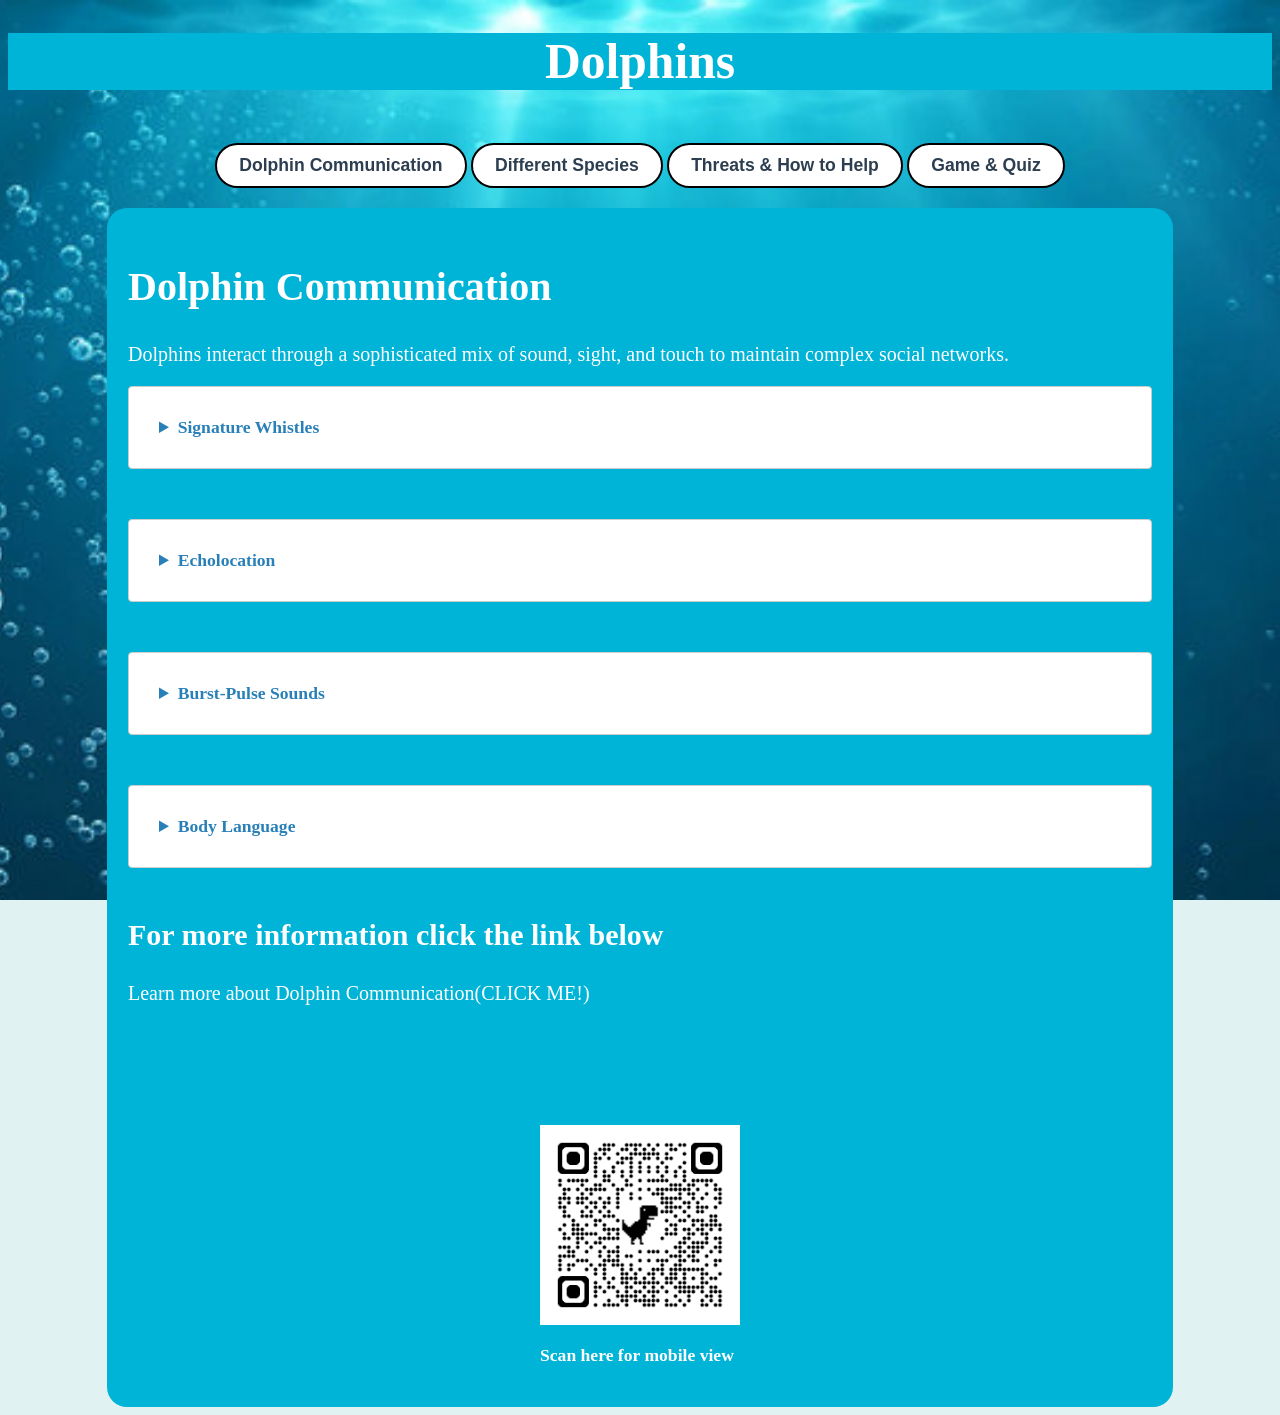
<file: index.html>
<!DOCTYPE html>
<html lang="en">
<head>
    <meta charset="UTF-8">
    <title>Dolphins</title>
    <link rel="stylesheet" href="style.css">
    <script src="main.js" defer></script>
    <meta name="viewport" content="width=device-width, initial-scale=1.0">
	

    <!-- for iphone -->
<link rel="apple-touch-icon" href="images/Icon.png">

    <!-- For android -->
    <link rel="icon" type="image/png" sizes="192x192" href="images/Icon.png">
</head>
<body>
    <header>
        <h1 id="main-title">Dolphins</h1>
    </header>
    <nav id="button">
        <!-- Hamburger Button -->
        <button id="hamIcon">Open Menu</button>
        <ul>
            <li><button id="page1btn">Dolphin Communication</button></li>
            <li><button id="page2btn">Different Species</button></li>
            <li><button id="page3btn">Threats & How to Help</button></li>
            <li><button id="page4btn">Game & Quiz</button></li>
        </ul>
    </nav>
    <main id="pagecontainer">
        <!-- Page1-->
        <section class="page" id="page1">
            <h2>Dolphin Communication</h2>
            <p id="semi-title">Dolphins interact through a sophisticated mix of sound, sight, and touch to maintain complex social networks.</p>
            <details>
                <summary>Signature Whistles</summary>
                <p>Unique vocalizations developed in their first year that serve as individual names for life-long identification.</p>
                <div class="label">More Details:</div>
                <ul>
                    <li>Calves invent these acoustics to broadcast identity and call specific pod members.</li>
                    <li>Amazingly, dolphins can remember a former mate's whistle for over 20 years.</li>
                    <li>These whistles are unique and vary across different dolphin groups.</li>
                </ul>
				
                <div>
                    <button id="dolphinPlayBtn">Click here for Dolphin Whistle</button>
                </div>
            </details>
            <details>
                <summary>Echolocation</summary>
                <p>High-frequency clicks used to map dark underwater surroundings and locate hidden, buried prey with extreme precision.</p>
                <div class="label">More Details:</div>
                <ul>
                    <li>Clicks project through the fatty forehead (melon) and bounce off objects.</li>
                    <li>The returning echoes travel through the lower jaw directly to the inner ear, mapping a football field's distance.</li>
                    <li>This acoustic sense can detect small differences in shape and texture underwater.</li>
                </ul>
                <img id="Echolocation" src="images/Echolocation.jpg" alt="Diagram showing dolphin echolocation waves bouncing off prey">
            </details>
            <details>
                <summary>Burst-Pulse Sounds</summary>
                <p>Rapid sound bursts released so closely together they sound like squawks, used to signal aggression or maintain social order.</p>
                <div class="label">More Details:</div>
                <ul>
                    <li>Dominant dolphins rely on these sounds to scold younger pod members and defuse physical fights.</li>
                    <li>Pods also use distinct burst patterns to sync up when herding bait balls of fish.</li>
                    <li>These physical acoustics offer critical cues during chaotic situations.</li>
                </ul>
				
                <div>
                    <button id="burstPulsePlayBtn">Click here for Dolphin Burst-Pulse Sound</button>
                </div>
            </details>
            <details>
                <summary>Body Language</summary>
                <p>Leaping, tail-slapping, spyhopping, and jaw-clapping express immediate emotion or signal long-distance danger to the pod.</p>
                <div class="label">More Details:</div>
                <ul>
                    <li>Slapping a tail on the surface creates a loud boom that warns of predators.</li>
                    <li>Flippers are also packed with nerve endings, meaning rubbing against each other cements vital social bonds.</li>
                    <li>Physical leaps out of the water can serve as navigation marks for the pod.</li>
                </ul>
                <img id="BodyLanguage" src="images/Body%20Language.jpg" alt="Dolphins leaping out of the water displaying body language">
            </details>
            <p class="links">For more information click the link below</p>
            <div class="link-container">
                <a href="https://uk.whales.org/whales-dolphins/how-do-dolphins-communicate/" target="_blank" class="custom-link">Learn more about Dolphin Communication(CLICK ME!)</a>
            </div>

            <img id="QRCODE" src="images/QRCODE.png" alt="QR Code for mobile view navigation">
            <p id="QRTitle">Scan here for mobile view</p>
        </section>

        <!-- Page2-->
        <section class="page" id="page2">
            <h2>Different Species</h2>
            <p class="semi-title">The dolphin family is incredibly diverse, spanning open oceanic environments to muddy freshwater rivers.</p>
            <details>
                <summary>Common Bottlenose Dolphin</summary>
                <p>Famous for its coastal presence, high intelligence, and complex fission-fusion social structures.</p>
                <div class="label">More Details:</div>
                <ul>
                    <li>This globally recognized species has a brain-to-body ratio second only to humans.</li>
                    <li>In places like Shark Bay, they display tool use by wearing sea sponges on their beaks to safely forage the rocky seafloor.</li>
                    <li>They form tight social partnerships to navigate the marine world.</li>
                </ul>
                <img id="BottleNose" src="images/BottleNose.png" alt="A common bottlenose dolphin swimming near the surface">
            </details>
            <details>
                <summary>Orca (Killer Whale)</summary>
                <p>The largest dolphin species on earth, growing up to 10 metres and reigning as apex predators.</p>
                <div class="label">More Details:</div>
                <ul>
                    <li>Orcas belong strictly to the dolphin family.</li>
                    <li>Their pods are matrilineal, passing down highly advanced, culture-specific hunting techniques—like beach rubbing or ice tipping—through generations.</li>
                    <li>Different ecotypes have completely different vocabularies and hunting strategies.</li>
                </ul>
                <img id="Orca" src="images/Orca.jpg" alt="An Orca whale leaping out of the ocean water">
            </details>
            <details>
                <summary>Amazon River Dolphin</summary>
                <p>A freshwater species known for its pink coloration and unique physical adaptations for jungle rivers.</p>
                <div class="label">More Details:</div>
                <ul>
                    <li>Their pink color comes from blood capillaries near the skin surface.</li>
                    <li>Unfused neck vertebrae let them turn their heads 90 degrees to swim through flooded rainforest trees, using sensory snout hairs to find fish.</li>
                    <li>They are solitary hunters perfectly adjusted to muddy river paths.</li>
                </ul>
                <img id="Amazon" src="images/Amazon.jpg" alt="A pink Amazon River dolphin surfacing in a river">
            </details>
            <details>
                <summary>Maui's Dolphin</summary>
                <p>A critically endangered species found only in New Zealand, recognized as the smallest marine dolphin.</p>
                <div class="label">More Details:</div>
                <ul>
                    <li>Fewer than 60 individuals remain in the wild.</li>
                    <li>They sport a rounded, Mickey Mouse-ear dorsal fin.</li>
                    <li>Because females reproduce slowly (one calf every 3 years), accidental fishing net drownings threaten total extinction.</li>
                </ul>
                <img id="Maui" src="images/Maui.jpg" alt="The rare Maui's dolphin with its distinct rounded dorsal fin">
            </details>
            <p class="links">For more information click the link below</p>
            <div class="link-container">
                <a href="https://www.activewild.com/types-of-dolphins/" target="_blank" class="custom-link">Learn more about the different Dolphin Species(CLICK ME!)</a>
            </div>
        </section>

        <!-- Page3-->
        <section class="page" id="page3">
            <h2>Threats</h2>
            <p class="semi-title">Human activities, industrialization, and commercial shipping pose severe risks to global dolphin populations.</p>
            <details>
                <summary>Pollution</summary>
                <p>Marine plastic, discarded ghost fishing gear, and chemical runoffs heavily contaminate their food supply.</p>
                <div class="label">More Details:</div>
                <ul>
                    <li>Toxins multiply up the food chain (bioaccumulation), weakening their immune systems.</li>
                    <li>Meanwhile, underwater sound pollution from military sonar and shipping vessels can cause internal ear bleeding.</li>
                    <li>Ingested microplastics ruin digestive tracks over time.</li>
                </ul>
                <img id="Pollution" src="images/Pollution.jpg" alt="Plastic waste and marine debris polluting ocean waters">
            </details>
            <details>
                <summary>Habitat Loss</summary>
                <p>Coastal development, river damming, and shoreline destruction ruin critical feeding and nursery grounds.</p>
                <div class="label">More Details:</div>
                <ul>
                    <li>River dams slice populations into isolated gene pools, causing severe inbreeding.</li>
                    <li>Coastal mangrove removal eliminates the nurseries of their prey, while fertilizer runoff creates dead zones empty of fish.</li>
                    <li>Boat traffic paths push wild groups out of safe zones.</li>
                </ul>
                <img id="Habitat" src="images/Habitat.webp" alt="Coastal industrial development impacting marine habitats">
            </details>
			
            <p class="links">For more information click the link below</p>
            <div class="link-container">
                <a href="https://www.dolphinresearchaustralia.org/learn-about-dolphin-whales/threats-to-dolphins/" target="_blank" class="custom-link">Learn more about the different Dolphin Species(CLICK ME!)</a>
            </div>
			 
            <h2>How to help</h2>
            <p class="semi-title">Individual actions, lifestyle adjustments, and global advocacy can contribute significantly to dolphin conservation.</p>
            <details>
                <summary>Reduce Plastic Waste</summary>
                <p>Use reusable everyday items to keep microplastics and lethal debris out of ocean ecosystems.</p>
                <div class="label">More Details:</div>
                <ul>
                    <li>Opting for cloth bags stops plastic from breaking down into the marine food web.</li>
                    <li>Cutting up plastic six-pack rings prevents loops from catching on blowholes, and local beach cleanups halt trash before it floats away.</li>
                    <li>Reducing general single-use items cuts total pollution.</li>
                </ul>
                <img id="Reduce" src="images/Reduce.jpg" alt="Reusable bags and containers replacing single use items">
            </details>
            <details>
                <summary>Support Marine Sanctuaries</summary>
                <p>Protect crucial ocean habitats through dedicated volunteering, donating, or supporting eco-friendly policies.</p>
                <div class="label">More Details:</div>
                <ul>
                    <li>Sanctuaries provide safe zones free from commercial trawling, shipping traffic, and deep-sea mining.</li>
                    <li>Supporting strictly regulated eco-tourism operators ensures wild pods are never struck by reckless boats.</li>
                    <li>Donations supply crucial funding for tracking migratory routes.</li>
                </ul>
                <img id="Support" src="images/Support.jpg" alt="A protected marine wildlife preserve sanctuary area">
            </details>
			
            <p class="links">For more information click the link below</p>
            <div class="link-container">
                <a href="https://www.wilddolphinproject.org/12-ways-to-save-dolphins/" target="_blank" class="custom-link">Learn more about Threats for dolphins(CLICK ME!)</a>
            </div>
        </section>

        <!-- Page4-->
        <section class="page" id="page4">
            <h2>Game & Quiz</h2>
			<p class="Rules">Rules: Avoid getting hit by the rubbish falling,Last as long as you can.</p>
           <p class="Rules">use a & d key or left & right arrow to move the dolphin,for mobile drag the screen</p>
            <div id="game-controls">
                <div id="game-timer">Time: 0s</div>
                <button id="start-stop-btn">Start Game</button>
            </div>
            <div id="game-arena">
                <img id="player-dolphin" src="images/dolphin.png" alt="Dolphin Player Character">
            </div>
        
            <!-- QUIZ -->
              <h2 id="Quiz">MCQ Quiz</h2>

            <fieldset>
                <legend>1. How long can a dolphin remember a former mate's signature whistle?</legend>
                <label><input type="radio" name="q1" value="Over 5 years"> Over 5 years</label>
                <label><input type="radio" name="q1" value="Over 10 years"> Over 10 years</label>
                <label><input type="radio" name="q1" value="Over 20 years"> Over 20 years</label>
                <label><input type="radio" name="q1" value="Over 30 years"> Over 30 years</label>
            </fieldset>

            <fieldset>
                <legend>2. Through which body part do returning echolocation echoes travel to reach the inner ear?</legend>
                <label><input type="radio" name="q2" value="The fatty forehead (melon)"> The fatty forehead (melon)</label>
                <label><input type="radio" name="q2" value="The lower jaw"> The lower jaw</label>
                <label><input type="radio" name="q2" value="The blowhole"> The blowhole</label>
                <label><input type="radio" name="q2" value="The pectoral flippers"> The pectoral flippers</label>
            </fieldset>

            <fieldset>
                <legend>3. Which species displays tool use by wearing sea sponges on their beaks?</legend>
                <label><input type="radio" name="q3" value="Amazon River Dolphin"> Amazon River Dolphin</label>
                <label><input type="radio" name="q3" value="Orca (Killer Whale)"> Orca (Killer Whale)</label>
                <label><input type="radio" name="q3" value="Maui's Dolphin"> Maui's Dolphin</label>
                <label><input type="radio" name="q3" value="Common Bottlenose Dolphin"> Common Bottlenose Dolphin</label>
            </fieldset>

            <fieldset>
                <legend>4. What physical adaptation lets the Amazon River Dolphin turn its head 90 degrees?</legend>
                <label><input type="radio" name="q4" value="Unfused neck vertebrae"> Unfused neck vertebrae</label>
                <label><input type="radio" name="q4" value="Sensory snout hairs"> Sensory snout hairs</label>
                <label><input type="radio" name="q4" value="Specialized blood capillaries"> Specialized blood capillaries</label>
                <label><input type="radio" name="q4" value="A highly flexible dorsal fin"> A highly flexible dorsal fin</label>
            </fieldset>

            <fieldset>
                <legend>5. What specific type of threat can cause internal ear bleeding in wild dolphins?</legend>
                <label><input type="radio" name="q5" value="Microplastics"> Microplastics</label>
                <label><input type="radio" name="q5" value="Chemical fertilizer runoff"> Chemical fertilizer runoff</label>
                <label><input type="radio" name="q5" value="Underwater sound pollution"> Underwater sound pollution</label>
                <label><input type="radio" name="q5" value="Coastal mangrove removal"> Coastal mangrove removal</label>
            </fieldset>

            <button type="button" id="btnSubmit">Submit Quiz</button>
            <button type="button" id="btnRetry">Retry Quiz</button> 

            <div id="scorebox">Score: 0</div>
        </section>
    </main>
</body>
</html>
</file>
<file: style.css>
body {
    background-image: url('images/Background.jpg');
    background-size: cover;
    background-position: center;
    background-attachment: fixed;
    background-color: #e0f2f1;
}

.page {
    width: 80vw;
    margin: 0 auto; 
    min-height: 80vh;
    border: 1px solid transparent;
    padding: 20px; 
}

#Echolocation, 
#BodyLanguage, 
#BottleNose, 
#Orca,
#Amazon,
#Maui,
#Pollution,
#Habitat,
#Reduce,
#Support {
    display: block;       
    margin: 20px auto;     
    max-width: 100%;     
    width: 450px;          
    height: auto;         
    padding-left: 0;     
}

#QRCODE {
    display: block;       
    margin: 20px auto;     
    max-width: 100%;     
    width: 200px;          
    height: auto;         
    padding-left: 0;
    padding-top: 100px;
}

#QRTitle {
    color: White;
    font-weight: bold;
    display: block;       
    margin: 20px auto;        
    width: 200px;          
    height: auto;         
    padding-left: 0;
}

h2 { color: white; font-size: 2.5rem; }
#semi-title { color: white; font-size: 20px; }
#main-title { text-align: center; background-color: #00B4D8; color: white; cursor: pointer; font-size: 3.1rem; }
.semi-title { color: white; font-size: 20px; }

#button {
    display: flex;
    justify-content: center;
}

p { font-size: 1.1rem; }

nav ul li {
    display: inline;
}

ul { font-size: 1.1rem; }

#page1, #page2, #page3, #page4 {
    background: #00B4D8;
    border-radius: 20px;
}

#hamIcon {
    display: none;
}

@media (max-width: 800px) {
    nav ul li {
        display: block;
    }

    #hamIcon {
        display: block;
    }

    nav ul {
        display: none;
    }

    #QRCODE, #QRTitle {
        display: none;
    }

    body {
        background-image: url('images/Background.jpg');
        background-attachment: scroll; 
        background-size: 100% 100%;
    }
}

nav ul.menuShow {
    display: block;
}

details {
    background: #ffffff;
    margin: 10px 0;
    border: 1px solid #ccc;
    border-radius: 4px;
    margin-bottom: 50px;
    padding: 30px;
    opacity: 0;
    transform: translateY(30px);
    transition: opacity 0.6s ease-out, transform 0.6s ease-out;
}

summary {
    font-size: 1.1rem;
    font-weight: bold;
    color: #2980b9;
    cursor: pointer;
    outline: none;
}

.label {
    font-weight: bold;
}

nav#button ul {
    padding: 0;
    margin: 20px 0;
    gap: 12px;
    justify-content: center;
}

nav#button button {
    background-color: #ffffff;
    color: #2c3e50;
    padding: 10px 22px;
    font-weight: bold;
    border-radius: 30px;
    cursor: pointer;
    font-size: 1.1rem;
    border: 2px solid black;  
}

nav#button button:hover {
    background-color: #00b4d8;
    color: #ffffff;
}

details.show {
    opacity: 1;
    transform: translateY(0);
}

#game-controls {
    display: flex;
    justify-content: space-between;
    align-items: center;
    padding-bottom: 15px;
    margin-bottom: 15px;
}

#game-timer {
    font-size: 1.5rem;
    font-weight: bold;
    color: white;
}

#start-stop-btn {
    background-color: #ffffff;
    color: Black;
    border: 2px solid black;
    padding: 8px 18px;
    font-size: 1rem;
    font-weight: bold;
    border-radius: 20px;
    cursor: pointer;
}

#start-stop-btn:hover {
    background-color: #2c3e50;
    color: white;
}

#game-arena {
    position: relative;     
    width: 60%;
    margin: 0 auto; 
    height: 400px;             
    background-image: url('images/Background.jpg');  
    border-radius: 12px;
    overflow: hidden;           
    touch-action: none;
}

#player-dolphin {
    position: absolute;
    bottom: 20px;
    left: 50%;
    width: 70px;  
    height: auto; 
    user-select: none;
    -webkit-user-drag: none;
}

.rubbish {
    position: absolute;  
    top: -60px;
    width: 40px;  
    height: 40px; 
    object-fit: contain;
    pointer-events: none;
}

@media (max-width: 800px) {
    .page {
        width: 90vw; 
        padding: 10px;
    }

    #game-arena {
        width: 100%; 
        height: 50vh;
    }
}

#Quiz { color: white; }
.Rules { color: white; font-size: 1.4rem; }

fieldset {
    border: none;
    background-color: #FFFFFF26;
    border-radius: 12px;
    padding: 20px;
    margin-bottom: 20px;
    text-align: left;
    font-size: 1.2rem;
}

legend {
    color: white;
    background-color: #00A3C4;
    font-size: 1.4rem;
    font-weight: bold;
    padding: 0;
    margin-bottom: 12px;
    float: left; 
    width: 100%;
}

fieldset label {
    display: flex;
    align-items: center;
    gap: 10px;
    margin: 12px 0;
    color: white;
    font-size: 1.1rem;
    cursor: pointer;
    width: 100%;
}

#btnSubmit, #btnRetry {
    background-color: #ffffff;
    color: #2c3e50;
    border: 2px solid black;
    padding: 10px 25px;
    font-size: 1.1rem;
    font-weight: bold;
    border-radius: 20px;
    cursor: pointer;
    margin-top: 10px;
}

#btnSubmit:hover, #btnRetry:hover {
    background-color: #2c3e50;
    color: white;
}

#scorebox {
    margin-top: 20px;
    font-size: 1.5rem;
    font-weight: bold;
    color: white;
}

.links {
    color: white;          
    font-size: 30px;  
    font-weight: bold;   
}

.custom-link {
    color: #ffffff;             
    font-size: 20px;           
    text-decoration: none;    
    font-weight: 500;         
    transition: opacity 0.2s; 
}

.custom-link:hover {
    opacity: 0.85;    
    text-decoration: underline;
}

#burstPulsePlayBtn, #dolphinPlayBtn {
    display: inline-flex;
    align-items: center;
    gap: 8px;
    padding: 10px 20px;
    font-size: 0.95rem;
    font-weight: 600;
    color: #ffffff;
    background: #0077b6;
    border: none;
    border-radius: 6px;
    cursor: pointer;
}

#burstPulsePlayBtn:hover {
    background: #005f96; 
}
</file>
